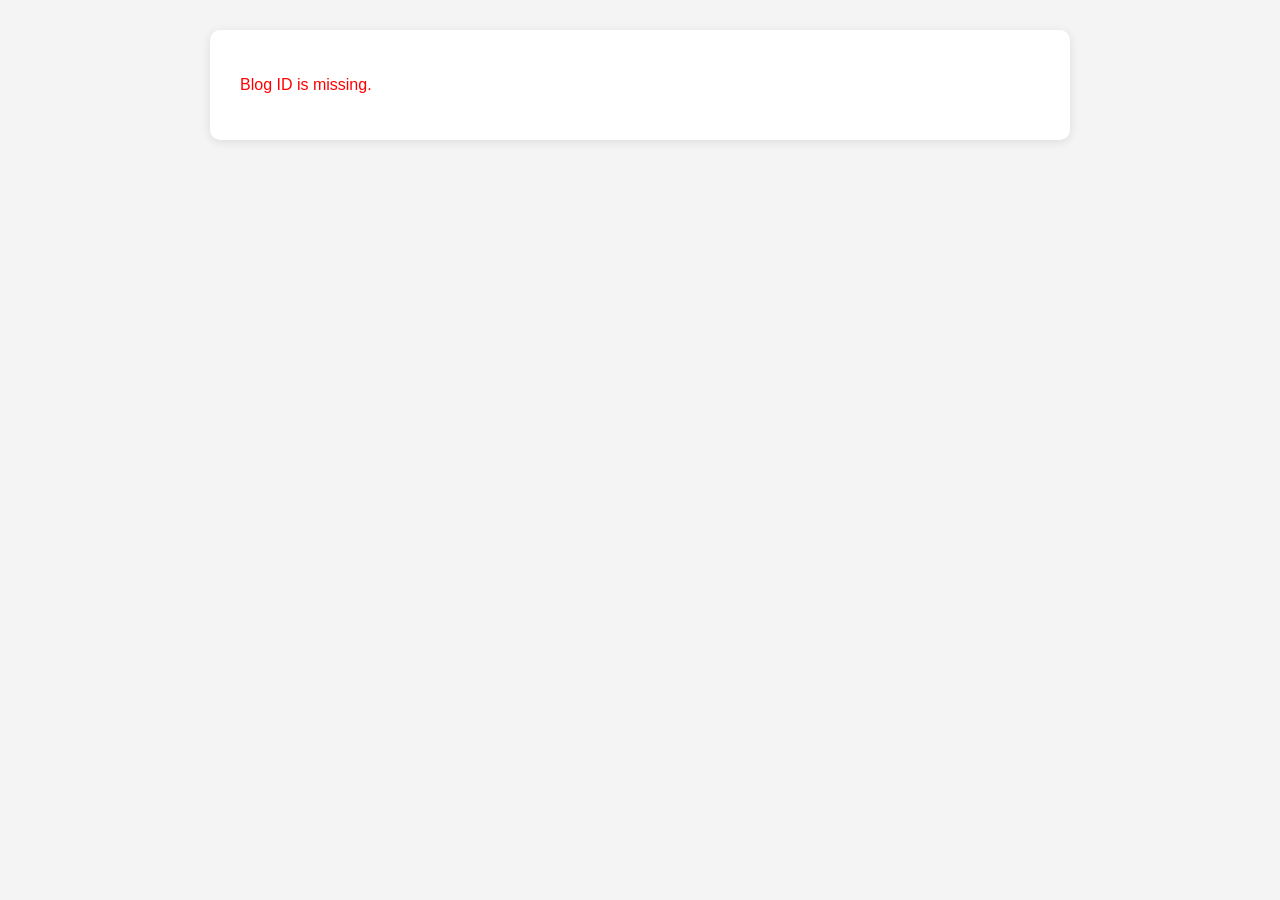
<file: controllers/blog.html>
<!DOCTYPE html>
<html lang="en">
<head>
    <meta charset="UTF-8">
    <meta name="viewport" content="width=device-width, initial-scale=1.0">

    <title>Blog Details</title>

    <style>
        body {
            font-family: Arial, sans-serif;
            background: #f4f4f4;
            margin: 0;
            padding: 30px;
        }

        .container {
            max-width: 800px;
            margin: auto;
            background: white;
            padding: 30px;
            border-radius: 10px;
            box-shadow: 0 2px 10px rgba(0,0,0,0.1);
        }

        h1 {
            margin-bottom: 10px;
        }

        .author {
            color: #666;
            margin-bottom: 20px;
        }

        .content {
            white-space: pre-line;
            line-height: 1.8;
            font-size: 17px;
        }

        .back {
            display: inline-block;
            margin-top: 25px;
            padding: 10px 18px;
            background: #333;
            color: white;
            text-decoration: none;
            border-radius: 5px;
        }

        .back:hover {
            background: #555;
        }

        .error {
            color: red;
        }
    </style>
</head>

<body>

    <div class="container">

        <div id="blog">
            Loading blog...
        </div>

    </div>

    <script>

        async function loadBlog() {

            const params = new URLSearchParams(window.location.search);
            const id = params.get("id");

            const blogContainer = document.getElementById("blog");

            if (!id) {
                blogContainer.innerHTML =
                    "<p class='error'>Blog ID is missing.</p>";
                return;
            }

            try {

                const response = await fetch(`/api/blogs/${id}`);

                if (!response.ok) {
                    throw new Error("Blog not found");
                }

                const blog = await response.json();

                blogContainer.innerHTML = `
                    <h1>${blog.title}</h1>

                    <p class="author">
                        Author: ${blog.author || "Unknown"}
                    </p>

                    <div class="content">
                        ${blog.content}
                    </div>

                    <a href="/dashboard.html" class="back">
                        ← Back to Blogs
                    </a>
                `;

            } catch (error) {

                console.error(error);

                blogContainer.innerHTML = `
                    <p class="error">
                        Unable to load this blog.
                    </p>

                    <a href="/dashboard.html" class="back">
                        ← Back to Blogs
                    </a>
                `;
            }
        }

        loadBlog();

    </script>

</body>
</html>
</file>
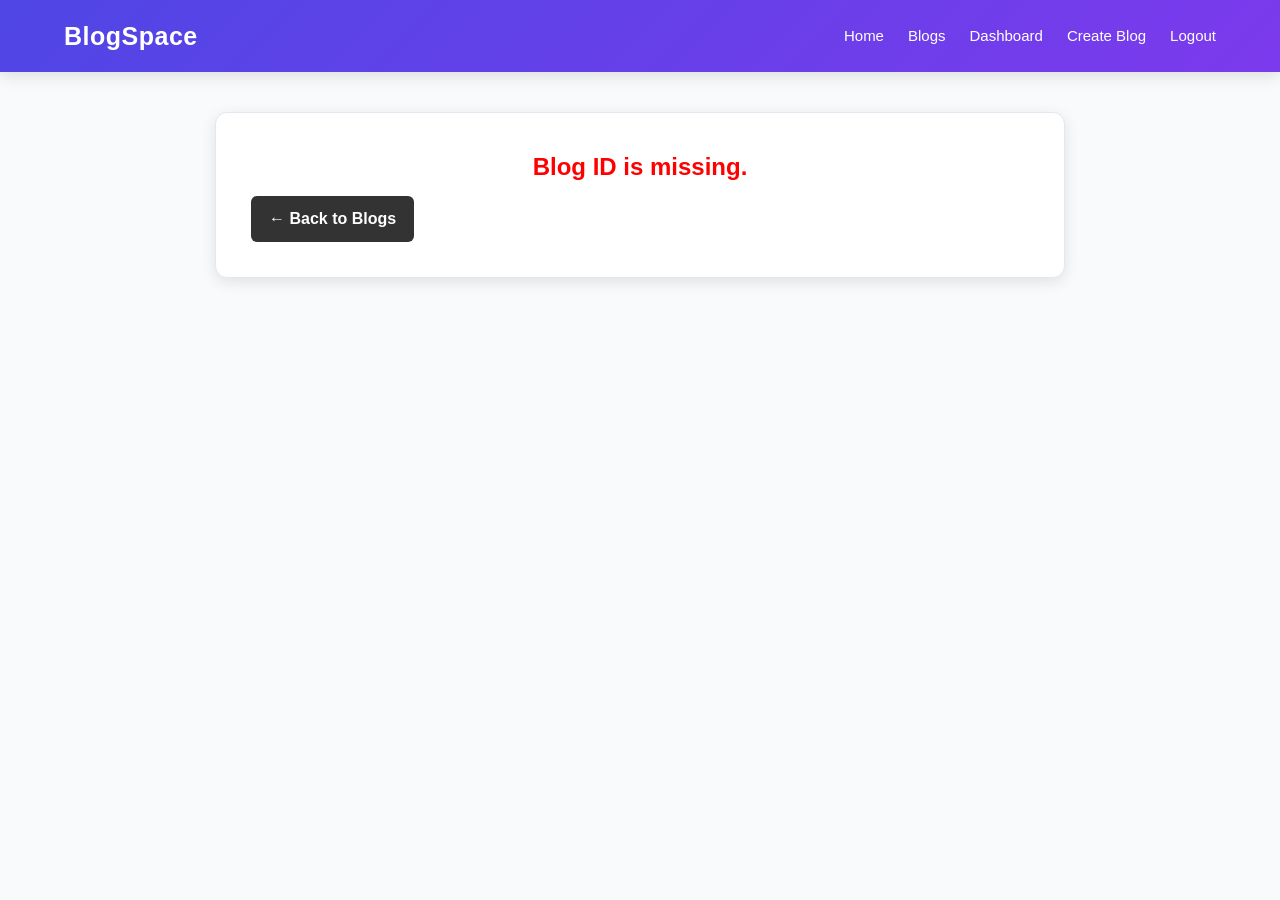
<file: public/blog-details.html>
<!DOCTYPE html>
<html lang="en">

<head>

    <meta charset="UTF-8">

    <meta name="viewport"
          content="width=device-width, initial-scale=1.0">

    <title>BlogSpace - Blog Details</title>

    <link rel="stylesheet" href="css/style.css">

    <style>

        .blog-details {
            max-width: 850px;
            margin: 40px auto;
            padding: 35px;
            background: white;
            border-radius: 12px;
            box-shadow: 0 4px 15px rgba(0, 0, 0, 0.1);
        }

        .blog-details h1 {
            margin-bottom: 15px;
        }

        .blog-author {
            color: #666;
            margin-bottom: 10px;
        }

        .blog-date {
            display: block;
            color: #888;
            margin-bottom: 25px;
        }

        .blog-content {
            line-height: 1.8;
            font-size: 17px;
            white-space: pre-wrap;
            margin-bottom: 30px;
        }

        .read-more {
            display: inline-block;
            padding: 10px 18px;
            background: #333;
            color: white;
            text-decoration: none;
            border-radius: 6px;
        }

        .read-more:hover {
            background: #555;
        }

        .error-message {
            color: red;
            text-align: center;
        }

    </style>

</head>

<body>

    <!-- NAVBAR -->

    <header class="navbar">

        <a href="index.html" class="logo">
            BlogSpace
        </a>

        <nav class="nav-links">

            <a href="index.html">
                Home
            </a>

            <a href="blog.html">
                Blogs
            </a>

            <a href="dashboard.html">
                Dashboard
            </a>

            <a href="create-blog.html">
                Create Blog
            </a>

            <a href="#" onclick="logoutUser()">
                Logout
            </a>

        </nav>

    </header>


    <!-- BLOG DETAILS -->

    <main class="container">

        <article id="blogDetails" class="blog-details">

            <p>Loading blog...</p>

        </article>

    </main>


    <script>

        async function loadBlogDetails() {

            const container =
                document.getElementById("blogDetails");


            // Get blog ID from URL

            const params =
                new URLSearchParams(
                    window.location.search
                );


            const blogId =
                params.get("id");


            // Check ID

            if (!blogId) {

                container.innerHTML = `
                    <h2 class="error-message">
                        Blog ID is missing.
                    </h2>

                    <a href="blog.html" class="read-more">
                        ← Back to Blogs
                    </a>
                `;

                return;
            }


            try {

                console.log("Loading blog ID:", blogId);


                const response =
                    await fetch(
                        "/api/blogs/" +
                        encodeURIComponent(blogId)
                    );


                const data =
                    await response.json();


                console.log("API response:", data);


                if (!response.ok) {

                    container.innerHTML = `
                        <h2 class="error-message">
                            Blog not found
                        </h2>

                        <p>
                            Blog ID:
                            ${blogId}
                        </p>

                        <a href="blog.html"
                           class="read-more">
                            ← Back to Blogs
                        </a>
                    `;

                    return;
                }


                /*
                    The API may return:

                    { blog: {...} }

                    OR

                    {...}
                */

                const blog =
                    data.blog || data;


                if (!blog) {

                    container.innerHTML = `
                        <h2 class="error-message">
                            Blog not found
                        </h2>

                        <a href="blog.html"
                           class="read-more">
                            ← Back to Blogs
                        </a>
                    `;

                    return;
                }


                // TITLE

                const title =
                    document.createElement("h1");

                title.textContent =
                    blog.title || "Untitled Blog";


                // AUTHOR

                const author =
                    document.createElement("p");

                author.className =
                    "blog-author";


                let authorName =
                    "Unknown";


                if (typeof blog.author === "string") {

                    authorName =
                        blog.author;

                } else if (
                    blog.author &&
                    blog.author.name
                ) {

                    authorName =
                        blog.author.name;

                }


                author.textContent =
                    "By " + authorName;


                // DATE

                const date =
                    document.createElement("small");

                date.className =
                    "blog-date";


                if (blog.createdAt) {

                    date.textContent =
                        "Published on " +
                        new Date(
                            blog.createdAt
                        ).toLocaleDateString();

                }


                // CONTENT

                const content =
                    document.createElement("div");

                content.className =
                    "blog-content";

                content.textContent =
                    blog.content ||
                    "No content available.";


                // BACK BUTTON

                const back =
                    document.createElement("a");

                back.href =
                    "blog.html";

                back.textContent =
                    "← Back to Blogs";

                back.className =
                    "read-more";


                // DISPLAY

                container.innerHTML = "";

                container.appendChild(title);

                container.appendChild(author);

                container.appendChild(date);

                container.appendChild(content);

                container.appendChild(back);

            }


            catch (error) {

                console.error(
                    "Error loading blog:",
                    error
                );


                container.innerHTML = `
                    <h2 class="error-message">
                        Unable to load blog
                    </h2>

                    <p>
                        ${error.message}
                    </p>

                    <a href="blog.html"
                       class="read-more">
                        ← Back to Blogs
                    </a>
                `;

            }

        }


        // LOGOUT

        function logoutUser() {

            localStorage.removeItem("token");

            localStorage.removeItem("currentUser");

            window.location.href =
                "index.html";

        }


        // LOAD BLOG

        loadBlogDetails();

    </script>

</body>

</html>
</file>
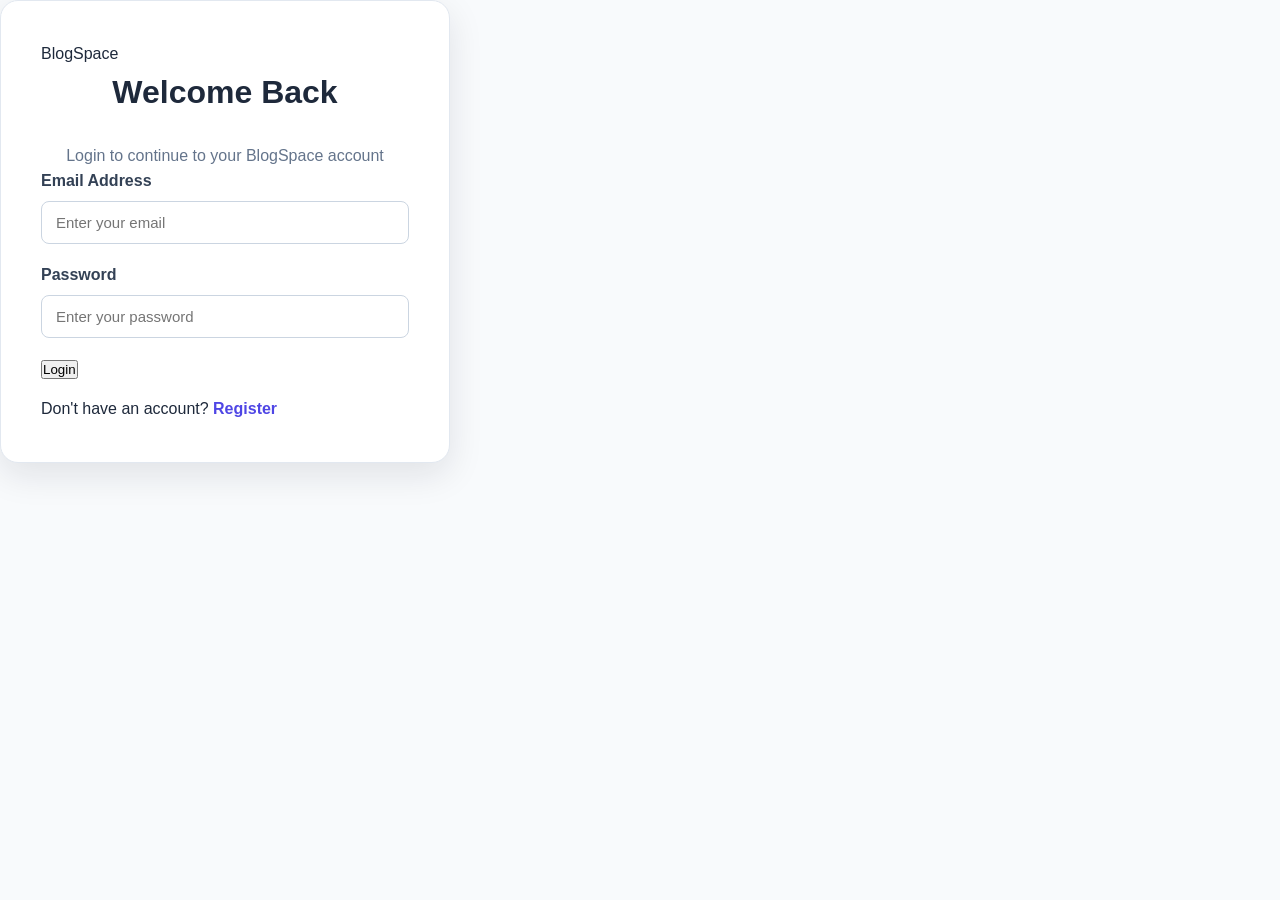
<file: public/login.html>
<!DOCTYPE html>
<html lang="en">

<head>

    <meta charset="UTF-8">

    <meta name="viewport" content="width=device-width, initial-scale=1.0">

    <title>BlogSpace - Login</title>

    <link rel="stylesheet" href="css/style.css">

</head>

<body>

<div class="auth-page">

    <div class="auth-card">

        <div class="auth-logo">
            BlogSpace
        </div>

        <h1 class="auth-title">
            Welcome Back
        </h1>

        <p class="auth-subtitle">
            Login to continue to your BlogSpace account
        </p>


        <form id="loginForm">

            <div class="form-group">

                <label for="email">
                    Email Address
                </label>

                <input
                    type="email"
                    id="email"
                    class="form-control"
                    placeholder="Enter your email"
                    required
                >

            </div>


            <div class="form-group">

                <label for="password">
                    Password
                </label>

                <input
                    type="password"
                    id="password"
                    class="form-control"
                    placeholder="Enter your password"
                    required
                >

            </div>


            <button
                type="submit"
                class="auth-button"
            >
                Login
            </button>

        </form>


        <p
            id="loginMessage"
            style="
                margin-top:15px;
                font-size:14px;
            "
        ></p>


        <div class="auth-footer">

            Don't have an account?

            <a href="register.html">
                Register
            </a>

        </div>

    </div>

</div>


<script>

document
    .getElementById("loginForm")
    .addEventListener("submit", async function(event) {

        event.preventDefault();

        const email =
            document
                .getElementById("email")
                .value
                .trim();

        const password =
            document
                .getElementById("password")
                .value;

        const message =
            document
                .getElementById("loginMessage");


        try {

            const response =
                await fetch("/api/auth/login", {

                    method: "POST",

                    headers: {
                        "Content-Type":
                            "application/json"
                    },

                    body: JSON.stringify({
                        email: email,
                        password: password
                    })

                });


            const data =
                await response.json();


            if (response.ok) {

                /*
                 * Keep the token returned
                 * by your existing backend.
                 */

                localStorage.setItem(
                    "token",
                    data.token
                );


                if (data.user) {

                    localStorage.setItem(
                        "user",
                        JSON.stringify(data.user)
                    );

                }


                message.textContent =
                    "Login successful!";


                setTimeout(function() {

                    window.location.href =
                        "home.html";

                }, 500);

            }

            else {

                message.textContent =
                    data.message ||
                    "Invalid email or password.";

            }

        }

        catch (error) {

            console.error(error);

            message.textContent =
                "Unable to connect to server.";

        }

    });

</script>

</body>

</html>
</file>
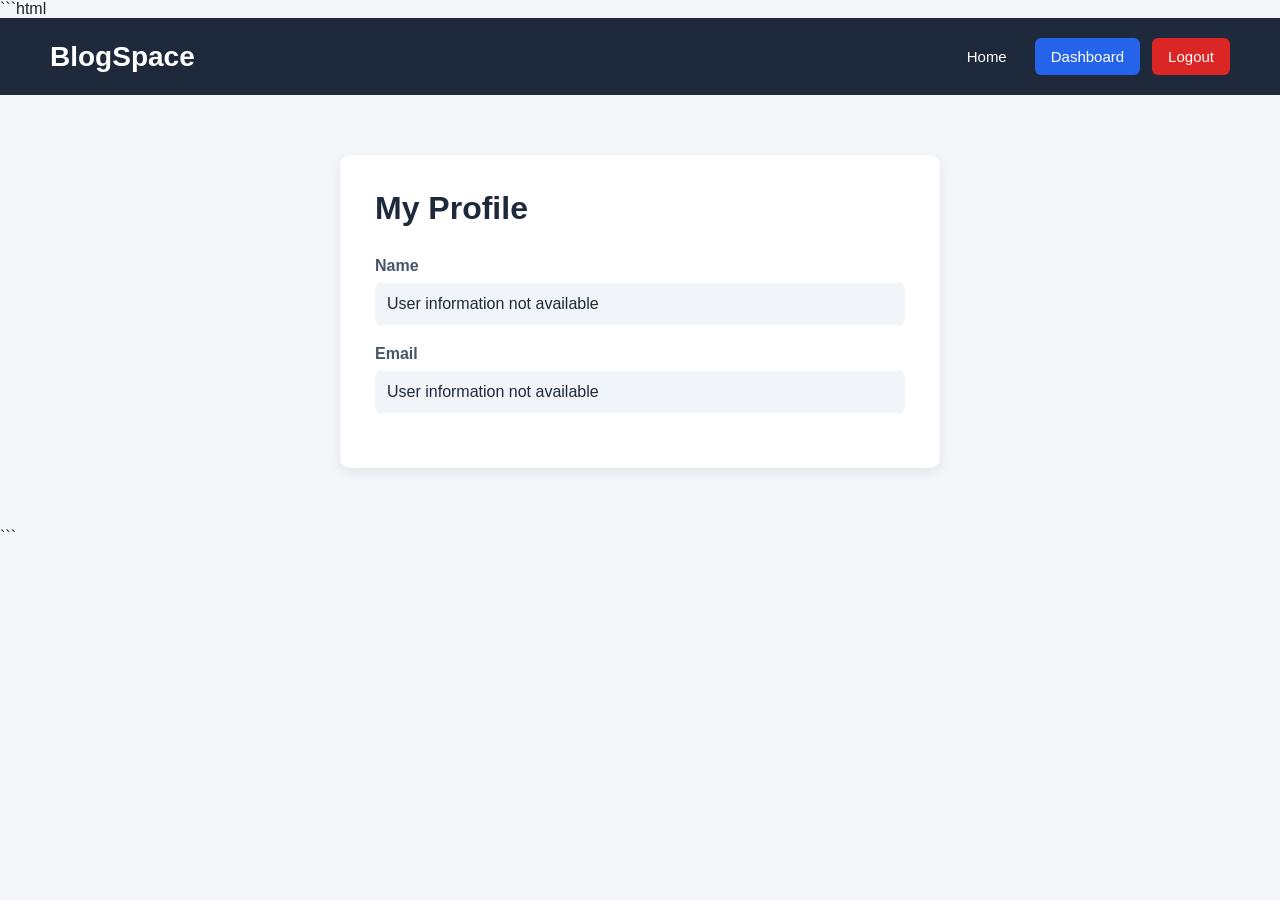
<file: public/profile.html>
```html
<!DOCTYPE html>
<html lang="en">
<head>
    <meta charset="UTF-8">
    <meta name="viewport" content="width=device-width, initial-scale=1.0">

    <title>My Profile</title>

    <style>
        * {
            box-sizing: border-box;
            margin: 0;
            padding: 0;
            font-family: Arial, sans-serif;
        }

        body {
            background: #f4f6f9;
            color: #222;
        }

        /* =========================
           NAVBAR
        ========================= */

        .navbar {
            background: #1e293b;
            color: white;
            padding: 20px 50px;

            display: flex;
            justify-content: space-between;
            align-items: center;
        }

        .navbar h2 {
            font-size: 28px;
        }

        .nav-links {
            display: flex;
            gap: 12px;
            align-items: center;
        }

        .nav-links a,
        .nav-links button {
            text-decoration: none;
            color: white;
            border: none;
            padding: 10px 16px;
            border-radius: 6px;
            font-size: 15px;
            cursor: pointer;
        }

        .home-btn {
            background: transparent;
        }

        .dashboard-btn {
            background: #2563eb;
        }

        .logout-btn {
            background: #dc2626;
        }

        /* =========================
           PROFILE
        ========================= */

        .container {
            width: 90%;
            max-width: 600px;
            margin: 60px auto;
        }

        .profile-card {
            background: white;
            padding: 35px;
            border-radius: 10px;

            box-shadow:
                0 4px 12px rgba(0, 0, 0, 0.08);
        }

        .profile-card h1 {
            margin-bottom: 30px;
            color: #1e293b;
        }

        .profile-item {
            margin-bottom: 20px;
        }

        .profile-item label {
            display: block;
            font-weight: bold;
            color: #475569;
            margin-bottom: 8px;
        }

        .profile-item p {
            background: #f1f5f9;
            padding: 12px;
            border-radius: 6px;
            color: #1e293b;
        }
    </style>
</head>

<body>

    <!-- =========================
         NAVBAR
    ========================= -->

    <nav class="navbar">

        <h2>BlogSpace</h2>

        <div class="nav-links">

            <a href="/home.html" class="home-btn">
                Home
            </a>

            <a href="/dashboard.html" class="dashboard-btn">
                Dashboard
            </a>

            <button
                class="logout-btn"
                onclick="logoutUser()">
                Logout
            </button>

        </div>

    </nav>


    <!-- =========================
         PROFILE CONTENT
    ========================= -->

    <main class="container">

        <div class="profile-card">

            <h1>My Profile</h1>

            <div class="profile-item">

                <label>Name</label>

                <p id="userName">
                    Loading...
                </p>

            </div>


            <div class="profile-item">

                <label>Email</label>

                <p id="userEmail">
                    Loading...
                </p>

            </div>

        </div>

    </main>


    <!-- =========================
         JAVASCRIPT
    ========================= -->

    <script>

        function loadProfile() {

            const user =
                JSON.parse(
                    localStorage.getItem("user")
                );


            if (!user) {

                document.getElementById("userName")
                    .textContent =
                    "User information not available";

                document.getElementById("userEmail")
                    .textContent =
                    "User information not available";

                return;
            }


            document.getElementById("userName")
                .textContent =
                user.name || "Not available";


            document.getElementById("userEmail")
                .textContent =
                user.email || "Not available";
        }


        function logoutUser() {

            localStorage.removeItem("token");

            localStorage.removeItem("user");

            window.location.href =
                "/index.html";
        }


        loadProfile();

    </script>

</body>
</html>
```
</file>
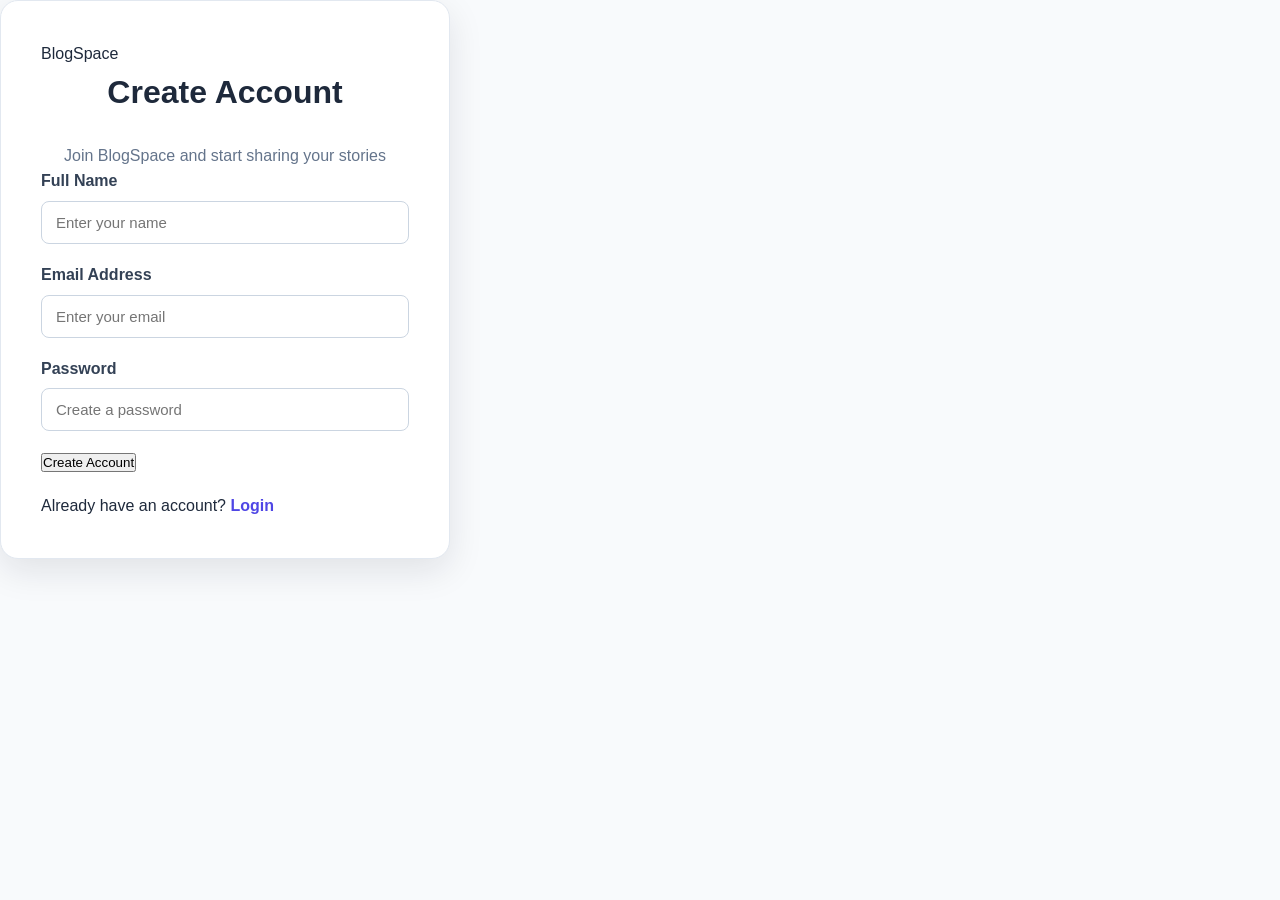
<file: public/register.html>
<!DOCTYPE html>
<html lang="en">

<head>

    <meta charset="UTF-8">

    <meta
        name="viewport"
        content="width=device-width, initial-scale=1.0"
    >

    <title>BlogSpace - Register</title>

    <!-- Main CSS -->
    <link rel="stylesheet" href="css/style.css">

</head>

<body>

    <div class="auth-page">

        <div class="auth-card">

            <!-- Logo -->
            <div class="auth-logo">
                BlogSpace
            </div>

            <!-- Heading -->
            <h1 class="auth-title">
                Create Account
            </h1>

            <p class="auth-subtitle">
                Join BlogSpace and start sharing your stories
            </p>


            <!-- Register Form -->
            <form id="registerForm">

                <!-- Full Name -->
                <div class="form-group">

                    <label for="name">
                        Full Name
                    </label>

                    <input
                        type="text"
                        id="name"
                        class="form-control"
                        placeholder="Enter your name"
                        required
                    >

                </div>


                <!-- Email -->
                <div class="form-group">

                    <label for="email">
                        Email Address
                    </label>

                    <input
                        type="email"
                        id="email"
                        class="form-control"
                        placeholder="Enter your email"
                        required
                    >

                </div>


                <!-- Password -->
                <div class="form-group">

                    <label for="password">
                        Password
                    </label>

                    <input
                        type="password"
                        id="password"
                        class="form-control"
                        placeholder="Create a password"
                        minlength="6"
                        required
                    >

                </div>


                <!-- Submit Button -->
                <button
                    type="submit"
                    class="auth-button"
                    id="registerButton"
                >
                    Create Account
                </button>

            </form>


            <!-- Message -->
            <p id="registerMessage"></p>


            <!-- Login Link -->
            <div class="auth-footer">

                Already have an account?

                <a href="login.html">
                    Login
                </a>

            </div>

        </div>

    </div>


    <script>

        document
            .getElementById("registerForm")
            .addEventListener("submit", async function (event) {

                event.preventDefault();

                const name =
                    document
                        .getElementById("name")
                        .value
                        .trim();

                const email =
                    document
                        .getElementById("email")
                        .value
                        .trim()
                        .toLowerCase();

                const password =
                    document
                        .getElementById("password")
                        .value;

                const message =
                    document
                        .getElementById("registerMessage");

                const button =
                    document
                        .getElementById("registerButton");


                message.textContent = "";
                message.style.color = "#dc2626";


                if (!name || !email || !password) {

                    message.textContent =
                        "Please fill in all fields.";

                    return;
                }


                if (password.length < 6) {

                    message.textContent =
                        "Password must be at least 6 characters.";

                    return;
                }


                button.disabled = true;
                button.textContent = "Creating Account...";


                try {

                    const response =
                        await fetch("/api/auth/register", {

                            method: "POST",

                            headers: {
                                "Content-Type": "application/json"
                            },

                            body: JSON.stringify({
                                name: name,
                                email: email,
                                password: password
                            })

                        });


                    const data =
                        await response.json();


                    if (response.ok) {

                        message.style.color = "#16a34a";

                        message.textContent =
                            "Account created successfully!";


                        document
                            .getElementById("registerForm")
                            .reset();


                        setTimeout(function () {

                            window.location.href =
                                "login.html";

                        }, 1000);

                    } else {

                        message.style.color = "#dc2626";

                        message.textContent =
                            data.message ||
                            "Registration failed.";

                        button.disabled = false;
                        button.textContent = "Create Account";
                    }

                } catch (error) {

                    console.error(
                        "Registration error:",
                        error
                    );

                    message.style.color = "#dc2626";

                    message.textContent =
                        "Unable to connect to server.";

                    button.disabled = false;
                    button.textContent = "Create Account";
                }

            });

    </script>

</body>

</html>
</file>
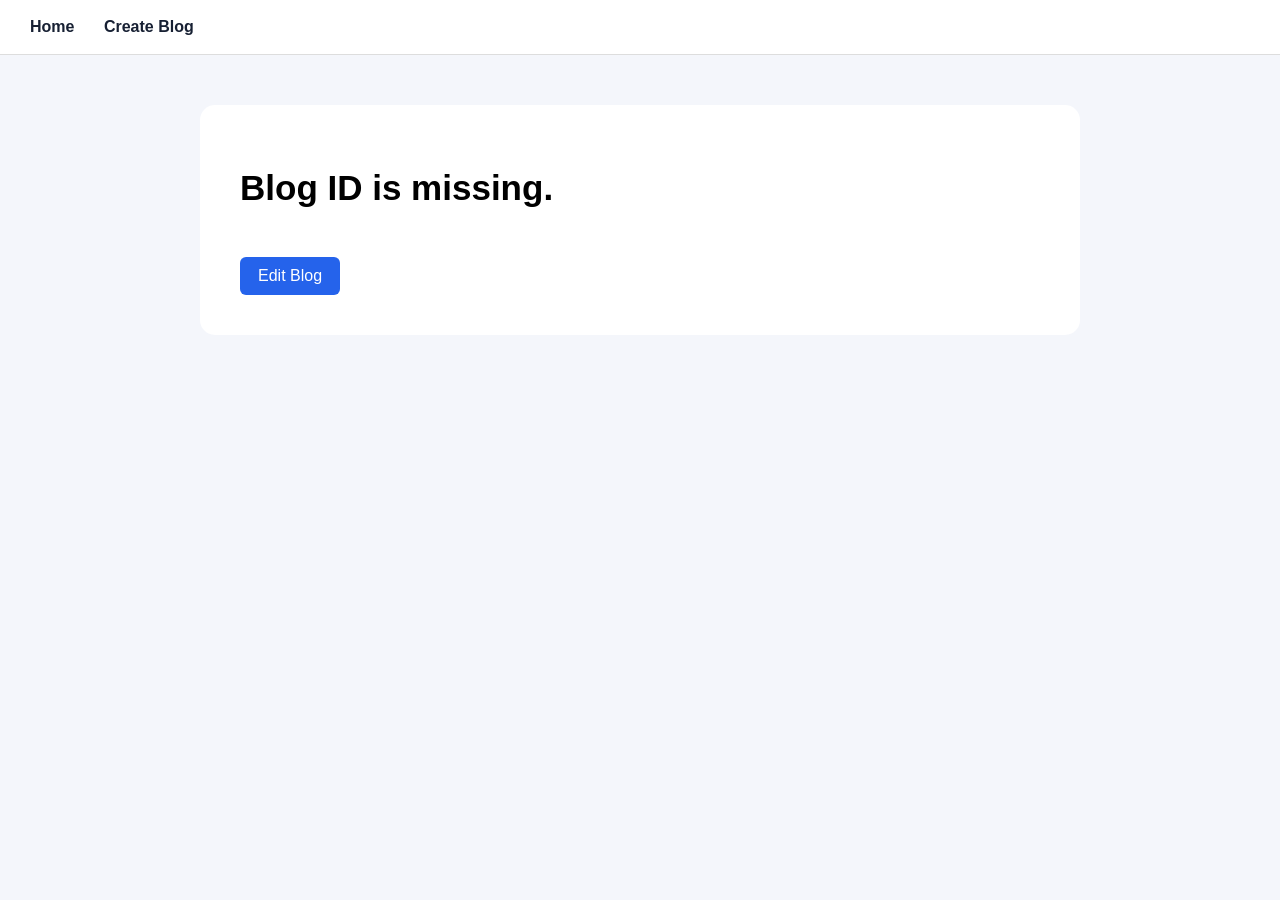
<file: public/view-blog.html>
<!DOCTYPE html>
<html lang="en">

<head>

    <meta charset="UTF-8">

    <meta
        name="viewport"
        content="width=device-width, initial-scale=1.0"
    >

    <title>View Blog</title>

    <style>

        body {
            font-family: Arial, sans-serif;
            background: #f4f6fb;
            margin: 0;
        }

        nav {
            background: white;
            padding: 18px 30px;
            border-bottom: 1px solid #ddd;
        }

        nav a {
            margin-right: 25px;
            text-decoration: none;
            color: #172033;
            font-weight: bold;
        }

        .container {
            max-width: 800px;
            margin: 50px auto;
            background: white;
            padding: 40px;
            border-radius: 15px;
        }

        h1 {
            font-size: 35px;
        }

        #content {
            line-height: 1.8;
            color: #555;
            white-space: pre-wrap;
        }

        .edit {
            display: inline-block;
            margin-top: 25px;
            background: #2563eb;
            color: white;
            padding: 10px 18px;
            text-decoration: none;
            border-radius: 6px;
        }

    </style>

</head>


<body>


    <nav>

        <a href="/home.html">
            Home
        </a>

        <a href="/create-blog.html">
            Create Blog
        </a>

    </nav>


    <div class="container">

        <h1 id="title">
            Loading...
        </h1>

        <p id="author"></p>

        <p id="content"></p>

        <a
            id="editButton"
            class="edit"
        >
            Edit Blog
        </a>

    </div>


    <script>

        const params =
            new URLSearchParams(
                window.location.search
            );

        const blogId =
            params.get("id");


        async function loadBlog() {

            try {

                const response =
                    await fetch(
                        `/api/blogs/${blogId}`
                    );


                const data =
                    await response.json();


                if (!response.ok) {

                    document.getElementById(
                        "title"
                    ).textContent =
                        data.message ||
                        "Blog not found.";

                    return;
                }


                const blog =
                    data.blog;


                document.getElementById(
                    "title"
                ).textContent =
                    blog.title;


                document.getElementById(
                    "content"
                ).textContent =
                    blog.content;


                if (blog.author) {

                    document.getElementById(
                        "author"
                    ).textContent =
                        `Author: ${
                            blog.author.name ||
                            blog.author.email ||
                            "Unknown"
                        }`;

                }


                document.getElementById(
                    "editButton"
                ).href =
                    `/edit-blog.html?id=${blog._id}`;


            } catch (error) {

                console.error(error);

                document.getElementById(
                    "title"
                ).textContent =
                    "Unable to load blog.";

            }
        }


        if (blogId) {

            loadBlog();

        } else {

            document.getElementById(
                "title"
            ).textContent =
                "Blog ID is missing.";

        }

    </script>

</body>

</html>
</file>
<file: public/css/style.css>
/* =========================================================
   BLOGSPACE - IMPROVED MAIN STYLE
   UI improvement only - functionality unchanged
   ========================================================= */

/* =========================
   GLOBAL RESET
   ========================= */

* {
    margin: 0;
    padding: 0;
    box-sizing: border-box;
}

html {
    scroll-behavior: smooth;
}

body {
    font-family: Arial, Helvetica, sans-serif;
    background: #f8fafc;
    color: #1e293b;
    line-height: 1.6;
}

/* =========================
   NAVBAR
   ========================= */

.navbar {
    background: linear-gradient(135deg, #4f46e5, #7c3aed);
    color: white;
    padding: 16px 5%;
    display: flex;
    justify-content: space-between;
    align-items: center;
    position: sticky;
    top: 0;
    z-index: 1000;
    box-shadow: 0 4px 15px rgba(0, 0, 0, 0.12);
}

.logo {
    color: white;
    text-decoration: none;
    font-size: 25px;
    font-weight: 700;
    letter-spacing: 0.5px;
}

.nav-links {
    display: flex;
    align-items: center;
    gap: 24px;
    list-style: none;
}

.nav-links a {
    color: white;
    text-decoration: none;
    font-size: 15px;
    font-weight: 500;
    transition: 0.3s ease;
}

.nav-links a:hover {
    opacity: 0.8;
    transform: translateY(-1px);
}

/* =========================
   CONTAINER
   ========================= */

.container {
    width: 90%;
    max-width: 1200px;
    margin: 0 auto;
}

/* =========================
   PAGE HEADER
   ========================= */

.page-header {
    text-align: center;
    padding: 55px 20px 35px;
}

.page-header h1 {
    font-size: 38px;
    color: #1e293b;
    margin-bottom: 10px;
}

.page-header p {
    color: #64748b;
    font-size: 17px;
}

/* =========================
   HERO SECTION
   ========================= */

.hero {
    padding: 80px 20px;
    text-align: center;
    background: linear-gradient(135deg, #eef2ff, #f5f3ff);
    border-radius: 0 0 30px 30px;
}

.hero h1 {
    font-size: 48px;
    color: #312e81;
    margin-bottom: 15px;
}

.hero p {
    max-width: 700px;
    margin: 0 auto 30px;
    color: #64748b;
    font-size: 18px;
}

/* =========================
   BUTTONS
   ========================= */

.btn {
    display: inline-block;
    padding: 11px 22px;
    border: none;
    border-radius: 8px;
    background: linear-gradient(135deg, #4f46e5, #7c3aed);
    color: white;
    text-decoration: none;
    font-size: 15px;
    font-weight: 600;
    cursor: pointer;
    transition: all 0.3s ease;
    box-shadow: 0 4px 10px rgba(79, 70, 229, 0.2);
}

.btn:hover {
    transform: translateY(-2px);
    box-shadow: 0 7px 18px rgba(79, 70, 229, 0.3);
}

.btn:active {
    transform: translateY(0);
}

/* =========================
   BLOG LIST
   ========================= */

.blog-list {
    display: grid;
    grid-template-columns: repeat(3, 1fr);
    gap: 25px;
    padding: 20px 0 50px;
}

/* =========================
   BLOG CARD
   ========================= */

.blog-card {
    background: white;
    border-radius: 14px;
    padding: 25px;
    border: 1px solid #e2e8f0;
    box-shadow: 0 4px 15px rgba(15, 23, 42, 0.06);
    transition: all 0.3s ease;
    overflow: hidden;
}

.blog-card:hover {
    transform: translateY(-6px);
    box-shadow: 0 12px 30px rgba(15, 23, 42, 0.12);
    border-color: #c7d2fe;
}

.blog-card h2,
.blog-card h3 {
    color: #1e293b;
    margin-bottom: 12px;
    line-height: 1.35;
}

.blog-card p {
    color: #64748b;
    font-size: 15px;
    margin-bottom: 15px;
}

.blog-card small {
    color: #94a3b8;
}

/* =========================
   CATEGORY
   ========================= */

.category {
    display: inline-block;
    padding: 5px 11px;
    margin-bottom: 13px;
    border-radius: 20px;
    background: #eef2ff;
    color: #4f46e5;
    font-size: 12px;
    font-weight: 700;
    text-transform: uppercase;
    letter-spacing: 0.5px;
}

/* =========================
   READ MORE
   ========================= */

.read-more {
    display: inline-block;
    margin-top: 10px;
    color: #4f46e5;
    text-decoration: none;
    font-weight: 600;
    transition: 0.3s ease;
}

.read-more:hover {
    color: #7c3aed;
    padding-left: 4px;
}

/* =========================
   BLOG DETAILS
   ========================= */

.blog-details {
    background: white;
    max-width: 900px;
    margin: 50px auto;
    padding: 40px;
    border-radius: 16px;
    border: 1px solid #e2e8f0;
    box-shadow: 0 8px 25px rgba(15, 23, 42, 0.08);
}

.blog-details h1 {
    color: #1e293b;
    font-size: 38px;
    margin-bottom: 15px;
}

.blog-details p {
    color: #475569;
    font-size: 16px;
    line-height: 1.8;
    white-space: pre-line;
}

/* =========================
   FORMS
   ========================= */

.form-container {
    max-width: 550px;
    margin: 50px auto;
    background: white;
    padding: 35px;
    border-radius: 16px;
    border: 1px solid #e2e8f0;
    box-shadow: 0 8px 25px rgba(15, 23, 42, 0.08);
}

.form-container h1,
.form-container h2 {
    text-align: center;
    margin-bottom: 25px;
    color: #1e293b;
}

.form-group {
    margin-bottom: 18px;
}

.form-group label {
    display: block;
    margin-bottom: 7px;
    color: #334155;
    font-weight: 600;
}

.form-group input,
.form-group textarea,
.form-group select {
    width: 100%;
    padding: 12px 14px;
    border: 1px solid #cbd5e1;
    border-radius: 8px;
    background: #ffffff;
    color: #1e293b;
    font-size: 15px;
    outline: none;
    transition: 0.3s ease;
}

.form-group textarea {
    min-height: 150px;
    resize: vertical;
}

.form-group input:focus,
.form-group textarea:focus,
.form-group select:focus {
    border-color: #6366f1;
    box-shadow: 0 0 0 3px rgba(99, 102, 241, 0.12);
}

/* =========================
   DASHBOARD
   ========================= */

.dashboard {
    padding: 40px 0 60px;
}

.dashboard-header {
    display: flex;
    justify-content: space-between;
    align-items: center;
    gap: 20px;
    margin-bottom: 30px;
}

.dashboard-header h1 {
    color: #1e293b;
}

.dashboard-blog-list {
    display: grid;
    grid-template-columns: repeat(2, 1fr);
    gap: 22px;
}

/* =========================
   ACTION BUTTONS
   ========================= */

.edit-btn,
.delete-btn {
    display: inline-block;
    padding: 8px 14px;
    border-radius: 7px;
    border: none;
    cursor: pointer;
    font-size: 14px;
    font-weight: 600;
    text-decoration: none;
    transition: 0.3s ease;
}

.edit-btn {
    background: #eef2ff;
    color: #4338ca;
}

.edit-btn:hover {
    background: #e0e7ff;
}

.delete-btn {
    background: #fef2f2;
    color: #dc2626;
}

.delete-btn:hover {
    background: #fee2e2;
}

/* =========================
   AUTH PAGES
   ========================= */

.auth-container {
    min-height: calc(100vh - 75px);
    display: flex;
    justify-content: center;
    align-items: center;
    padding: 40px 20px;
    background: linear-gradient(135deg, #eef2ff, #f8fafc);
}

.auth-card {
    width: 100%;
    max-width: 450px;
    background: white;
    padding: 40px;
    border-radius: 18px;
    border: 1px solid #e2e8f0;
    box-shadow: 0 12px 35px rgba(15, 23, 42, 0.1);
}

.auth-card h1,
.auth-card h2 {
    text-align: center;
    margin-bottom: 25px;
    color: #1e293b;
}

.auth-card p {
    text-align: center;
    color: #64748b;
    margin-top: 18px;
}

.auth-card a {
    color: #4f46e5;
    font-weight: 600;
    text-decoration: none;
}

.auth-card a:hover {
    text-decoration: underline;
}

/* =========================
   PROFILE
   ========================= */

.profile-card {
    max-width: 650px;
    margin: 50px auto;
    padding: 35px;
    background: white;
    border-radius: 16px;
    border: 1px solid #e2e8f0;
    box-shadow: 0 8px 25px rgba(15, 23, 42, 0.08);
}

.profile-card h1,
.profile-card h2 {
    color: #1e293b;
    margin-bottom: 20px;
}

.profile-info {
    display: grid;
    gap: 14px;
}

.profile-info div {
    padding: 14px;
    background: #f8fafc;
    border-radius: 8px;
    border: 1px solid #e2e8f0;
}

/* =========================
   CATEGORIES
   ========================= */

.categories {
    padding: 50px 0;
}

.categories h2 {
    text-align: center;
    margin-bottom: 25px;
    color: #1e293b;
}

.category-list {
    display: grid;
    grid-template-columns: repeat(4, 1fr);
    gap: 18px;
}

.category-item {
    padding: 22px;
    background: white;
    border: 1px solid #e2e8f0;
    border-radius: 12px;
    text-align: center;
    color: #334155;
    font-weight: 600;
    text-decoration: none;
    transition: 0.3s ease;
    box-shadow: 0 4px 12px rgba(15, 23, 42, 0.05);
}

.category-item:hover {
    transform: translateY(-4px);
    border-color: #c7d2fe;
    box-shadow: 0 10px 20px rgba(15, 23, 42, 0.08);
    color: #4f46e5;
}

/* =========================
   STATUS MESSAGES
   ========================= */

.loading {
    text-align: center;
    padding: 40px;
    color: #64748b;
    font-size: 16px;
}

.empty {
    text-align: center;
    padding: 50px 20px;
    color: #64748b;
}

.error {
    text-align: center;
    padding: 20px;
    background: #fef2f2;
    color: #dc2626;
    border-radius: 8px;
    border: 1px solid #fecaca;
    margin: 20px 0;
}

.success {
    text-align: center;
    padding: 15px;
    background: #f0fdf4;
    color: #15803d;
    border-radius: 8px;
    border: 1px solid #bbf7d0;
    margin: 15px 0;
}

/* =========================
   FOOTER
   ========================= */

footer {
    margin-top: 60px;
    padding: 35px 20px;
    background: #0f172a;
    color: #cbd5e1;
    text-align: center;
}

footer h3 {
    color: white;
    margin-bottom: 10px;
}

footer p {
    font-size: 14px;
    margin-bottom: 8px;
}

footer a {
    color: #c7d2fe;
    text-decoration: none;
    margin: 0 8px;
}

footer a:hover {
    color: white;
}

/* =========================
   RESPONSIVE DESIGN
   ========================= */

/* Tablets */
@media (max-width: 900px) {

    .blog-list {
        grid-template-columns: repeat(2, 1fr);
    }

    .category-list {
        grid-template-columns: repeat(2, 1fr);
    }

    .dashboard-blog-list {
        grid-template-columns: 1fr;
    }

    .hero h1 {
        font-size: 40px;
    }

    .page-header h1 {
        font-size: 32px;
    }
}

/* Mobile */
@media (max-width: 650px) {

    .navbar {
        padding: 14px 5%;
        flex-direction: column;
        gap: 12px;
    }

    .logo {
        font-size: 22px;
    }

    .nav-links {
        width: 100%;
        justify-content: center;
        gap: 14px;
        flex-wrap: wrap;
    }

    .nav-links a {
        font-size: 14px;
    }

    .container {
        width: 92%;
    }

    .hero {
        padding: 55px 18px;
        border-radius: 0 0 20px 20px;
    }

    .hero h1 {
        font-size: 32px;
    }

    .hero p {
        font-size: 15px;
    }

    .page-header {
        padding: 40px 15px 25px;
    }

    .page-header h1 {
        font-size: 28px;
    }

    .page-header p {
        font-size: 15px;
    }

    .blog-list {
        grid-template-columns: 1fr;
        gap: 18px;
    }

    .category-list {
        grid-template-columns: 1fr 1fr;
        gap: 12px;
    }

    .blog-card {
        padding: 20px;
    }

    .blog-details {
        width: 92%;
        margin: 30px auto;
        padding: 25px;
    }

    .blog-details h1 {
        font-size: 28px;
    }

    .form-container,
    .auth-card,
    .profile-card {
        width: 92%;
        padding: 25px;
        margin: 30px auto;
    }

    .dashboard-header {
        flex-direction: column;
        align-items: flex-start;
    }

    .dashboard-header .btn {
        width: 100%;
        text-align: center;
    }

    footer {
        margin-top: 40px;
        padding: 30px 15px;
    }
}

/* Small Mobile */
@media (max-width: 400px) {

    .nav-links {
        gap: 9px;
    }

    .nav-links a {
        font-size: 13px;
    }

    .hero h1 {
        font-size: 28px;
    }

    .category-list {
        grid-template-columns: 1fr;
    }

    .btn {
        width: 100%;
        text-align: center;
    }
}
</file>
